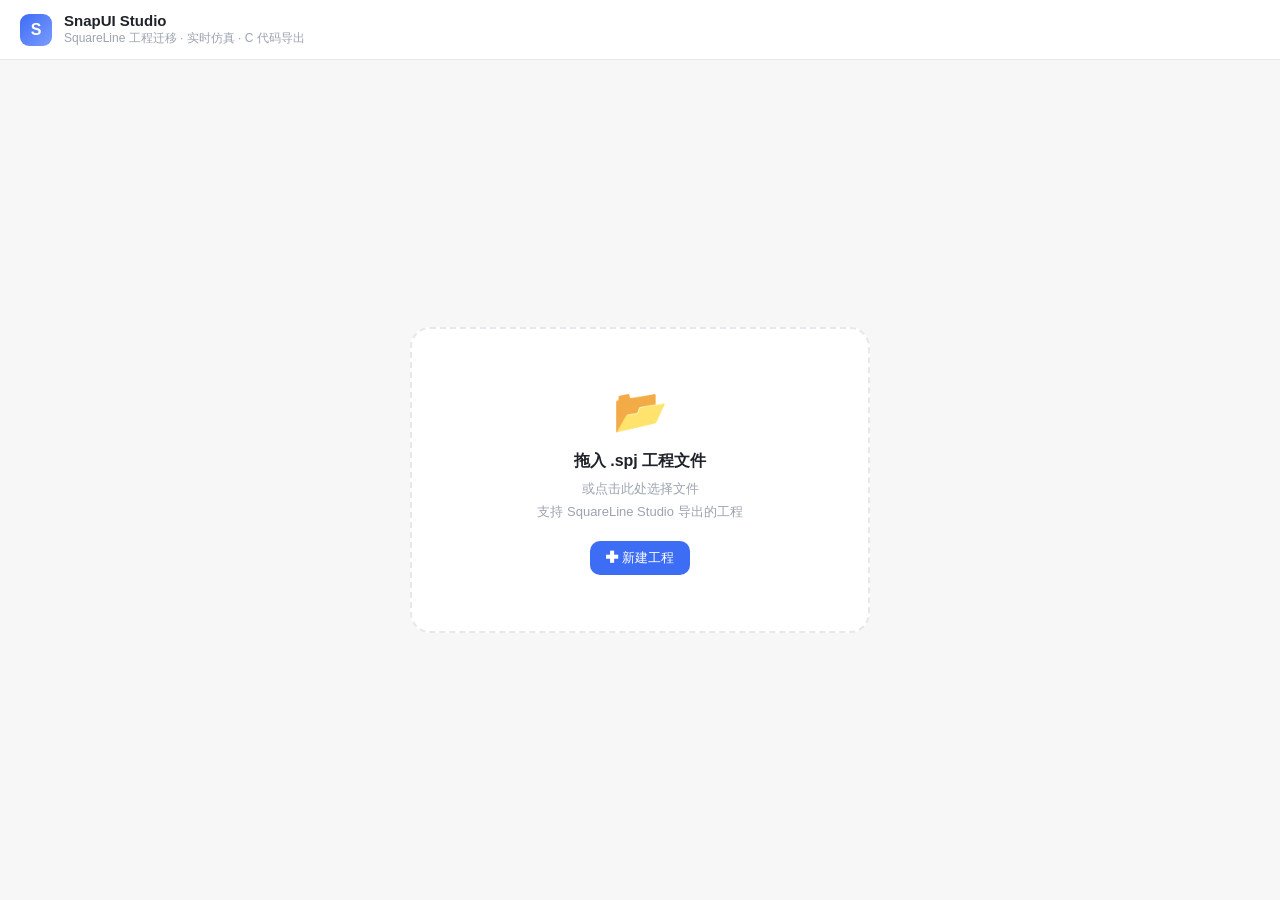
<file: converter/ui/index.html>
<!DOCTYPE html>
<html lang="zh-CN">
<head>
<meta charset="UTF-8">
<meta name="viewport" content="width=device-width, initial-scale=1.0">
<title>SnapUI Studio</title>
<link rel="stylesheet" href="project.css">
<style>
  * { margin: 0; padding: 0; box-sizing: border-box; }
  :root {
    --bg: #f7f7f8;
    --card: #ffffff;
    --border: #e8e8ec;
    --text: #1f2329;
    --text-2: #6b7280;
    --text-3: #9ca3af;
    --accent: #3d6df5;
    --accent-hover: #2f5de0;
    --radius: 14px;
  }
  body {
    font-family: "PingFang SC", "Microsoft YaHei", "Segoe UI", sans-serif;
    background: var(--bg);
    color: var(--text);
    height: 100vh;
    display: flex;
    flex-direction: column;
    overflow: hidden;
    -webkit-user-select: none;
    user-select: none;
  }
  header {
    height: 60px;
    background: var(--card);
    border-bottom: 1px solid var(--border);
    display: flex;
    align-items: center;
    padding: 0 20px;
    gap: 12px;
    flex-shrink: 0;
  }
  .logo {
    width: 32px; height: 32px;
    background: linear-gradient(135deg, #3d6df5, #7b9bff);
    border-radius: 9px;
    display: flex; align-items: center; justify-content: center;
    color: #fff; font-size: 16px; font-weight: 700;
  }
  header h1 { font-size: 15px; font-weight: 600; }
  header .sub { font-size: 12px; color: var(--text-3); margin-top: 1px; }
  .spacer { flex: 1; }
  .btn {
    border: none;
    border-radius: 10px;
    padding: 8px 16px;
    font-size: 13px;
    cursor: pointer;
    transition: all .15s;
    font-family: inherit;
  }
  .btn-primary { background: var(--accent); color: #fff; }
  .btn-primary:hover { background: var(--accent-hover); }
  .btn-ghost { background: transparent; color: var(--text-2); border: 1px solid var(--border); }
  .btn-ghost:hover { background: #f0f0f3; }
  .btn:disabled { opacity: .5; cursor: default; }

  main { flex: 1; display: flex; min-height: 0; }

  /* 空状态 */
  #empty {
    flex: 1; display: flex; align-items: center; justify-content: center;
  }
  .dropzone {
    width: 460px; padding: 56px 40px;
    background: var(--card);
    border: 2px dashed var(--border);
    border-radius: 20px;
    text-align: center;
    cursor: pointer;
    transition: all .2s;
  }
  .dropzone:hover, .dropzone.over { border-color: var(--accent); background: #f5f8ff; }
  .dropzone .icon { font-size: 44px; margin-bottom: 14px; }
  .dropzone .t1 { font-size: 16px; font-weight: 600; margin-bottom: 6px; }
  .dropzone .t2 { font-size: 13px; color: var(--text-3); line-height: 1.7; }

  /* 工作区 */
  #workspace { flex: 1; display: none; min-height: 0; }
  aside {
    width: 240px; background: var(--card); border-right: 1px solid var(--border);
    display: flex; flex-direction: column; flex-shrink: 0;
  }
  .side-sec { padding: 14px 16px; border-bottom: 1px solid var(--border); }
  .side-sec h3 { font-size: 12px; color: var(--text-3); font-weight: 500; margin-bottom: 8px; }
  .info-grid { font-size: 12.5px; line-height: 2; color: var(--text-2); }
  .info-grid b { color: var(--text); font-weight: 500; }
  #pageList { flex: 1; overflow-y: auto; padding: 8px; }
  .page-item {
    padding: 10px 12px; border-radius: 10px; cursor: pointer;
    font-size: 13.5px; display: flex; align-items: center; gap: 8px;
    color: var(--text-2); margin-bottom: 2px;
  }
  .page-item:hover { background: #f3f4f6; }
  .page-item.active { background: #eef3ff; color: var(--accent); font-weight: 500; }
  .page-item .cnt { margin-left: auto; font-size: 11px; color: var(--text-3); }

  #stage { flex: 1; display: flex; flex-direction: column; min-width: 0; }

  /* 工具栏（红框预留区） */
  #toolbar {
    height: 46px; background: var(--card); border-bottom: 1px solid var(--border);
    display: none; align-items: center; gap: 8px; padding: 0 14px; flex-shrink: 0;
  }
  .tool-btn {
    display: inline-flex; align-items: center; gap: 6px;
    border: 1px solid var(--border); background: #fff; color: var(--text-2);
    border-radius: 8px; padding: 6px 12px; font-size: 12.5px; cursor: pointer;
    font-family: inherit; transition: all .15s;
  }
  .tool-btn:hover { background: #f3f4f6; }
  .tool-btn.active { background: #eef3ff; border-color: #c7d7ff; color: var(--accent); }

  /* 总览模式 */
  #overviewWrap {
    flex: 1; display: none; overflow: auto; padding: 24px;
  }
  #overviewGrid { display: grid; gap: 28px; margin: auto; align-content: center; }
  .ov-cell { display: flex; flex-direction: column; align-items: center; gap: 10px; cursor: pointer; }
  .ov-device {
    position: relative; overflow: hidden; background: #111;
    border-radius: 14px; box-shadow: 0 8px 24px rgba(0,0,0,.15), 0 0 0 6px #2a2a2e;
    flex-shrink: 0; transition: box-shadow .15s;
  }
  .ov-device.circle { border-radius: 50%; }
  .ov-cell:hover .ov-device { box-shadow: 0 8px 24px rgba(0,0,0,.15), 0 0 0 6px #3d6df5; }
  .ov-screen { position: relative; transform-origin: 0 0; }
  .ov-name { font-size: 12px; color: var(--text-2); }
  .ov-cell:hover .ov-name { color: var(--accent); }

  #canvasWrap {
    flex: 1; display: flex; align-items: center; justify-content: center;
    overflow: auto; padding: 24px;
  }
  #device {
    background: #111;
    border-radius: 18px;
    box-shadow: 0 12px 40px rgba(0,0,0,.18), 0 0 0 8px #2a2a2e, 0 0 0 10px #3a3a3f;
    position: relative; overflow: hidden; flex-shrink: 0;
  }
  #device.circle { border-radius: 50%; }
  #simCanvas { display: block; box-shadow: 0 12px 40px rgba(0,0,0,.18), 0 0 0 8px #2a2a2e, 0 0 0 10px #3a3a3f; border-radius: 6px; touch-action: none; }
  #simDevice.circle #simCanvas { border-radius: 50%; }
  #simBadge {
    position: absolute; bottom: -34px; left: 50%; transform: translateX(-50%);
    font-size: 11px; color: #9ca3af; white-space: nowrap;
  }
  #screen { position: relative; transform-origin: 0 0; }
  .w { position: absolute; }

  #logbar {
    background: var(--card); border-top: 1px solid var(--border);
    padding: 10px 16px; font-size: 12px; color: var(--text-2);
    font-family: Consolas, monospace; white-space: pre-wrap;
    max-height: 110px; overflow-y: auto; flex-shrink: 0;
    display: none;
  }
  .badge {
    display: inline-block; padding: 2px 8px; border-radius: 20px;
    font-size: 11px; background: #eef3ff; color: var(--accent);
  }
</style>
</head>
<body>
<header>
  <div class="logo">S</div>
  <div>
    <h1>SnapUI Studio</h1>
    <div class="sub">SquareLine 工程迁移 · 实时仿真 · C 代码导出</div>
  </div>
  <div class="spacer"></div>
  <span class="badge" id="verBadge" style="display:none"></span>
  <button class="btn btn-ghost" id="btnImport" style="display:none">重新导入</button>
  <button class="btn btn-ghost" id="btnSaveProj" style="display:none">保存工程</button>
  <button class="btn" id="btnSim" style="display:none;background:#ff7a1a;color:#fff">▶ 实时仿真</button>
  <button class="btn btn-primary" id="btnExportJson" style="display:none">导出中间 JSON</button>
  <button class="btn btn-primary" id="btnExportC" style="display:none">导出 C 工程</button>
</header>

<main>
  <div id="empty">
    <div class="dropzone" id="dropzone">
      <div class="icon">📂</div>
      <div class="t1">拖入 .spj 工程文件</div>
      <div class="t2">或点击此处选择文件<br>支持 SquareLine Studio 导出的工程</div>
      <div style="margin-top:18px">
        <button class="btn btn-primary" id="btnNewProj">✚ 新建工程</button>
      </div>
    </div>
  </div>

  <!-- 槽位编辑器（新建工程模式） -->
  <div id="projWorkspace">
    <div id="palette"></div>
    <div id="projStage">
      <div id="projWrap">
        <div id="projDevice"><div id="projScreen"></div></div>
      </div>
    </div>
    <aside style="width:200px;border-left:none;border-right:1px solid var(--border)">
      <div class="side-sec">
        <h3>屏幕</h3>
      </div>
      <div id="projPageList" style="flex:1;overflow-y:auto;padding:8px"></div>
    </aside>
    <div id="propPanel"></div>
  </div>

  <div id="workspace">
    <aside>
      <div class="side-sec">
        <h3>工程信息</h3>
        <div class="info-grid" id="projInfo"></div>
      </div>
      <div class="side-sec" style="padding-bottom:6px">
        <h3>屏幕</h3>
      </div>
      <div id="pageList"></div>
    </aside>
    <div id="stage">
      <div id="toolbar">
        <button class="tool-btn" id="btnOverview" title="切换 总览 / 单屏">▦ 总览</button>
        <span style="font-size:12px;color:var(--text-3)" id="toolbarHint"></span>
      </div>
      <div id="overviewWrap"><div id="overviewGrid"></div></div>
      <div id="canvasWrap">
        <div id="device"><div id="screen"></div></div>
        <div id="simDevice" style="display:none;position:relative">
          <canvas id="simCanvas"></canvas>
          <div id="simBadge">实时仿真 · LVGL 9.5 内核</div>
        </div>
      </div>
    </div>
  </div>
</main>

<div id="logbar"></div>

<!-- 新建工程对话框 -->
<div id="newDlg" class="dlg-mask">
  <div class="dlg">
    <h3>新建工程</h3>
    <div class="dlg-sec">分辨率</div>
    <div id="sizeOpts" class="opt-row"></div>
    <div class="dlg-sec">形状</div>
    <div id="shapeOpts" class="opt-row"></div>
    <div class="dlg-btns">
      <button class="btn btn-ghost" id="dlgCancel">取消</button>
      <button class="btn btn-primary" id="dlgCreate">创建</button>
    </div>
  </div>
</div>

<script src="registry.js"></script>
<script src="project.js"></script>
<script>
/* ============ SPJ 解析器 ============ */
function prop(node, t) { return (node.properties || []).find(p => p.strtype === t); }
function pval(node, t) {
  const p = prop(node, t);
  if (!p) return undefined;
  return p.strval ?? p.intarray ?? p.floatval ?? p.flags;
}
function parseStyle(node, t) {
  const p = prop(node, t);
  const def = {};
  if (!p) return def;
  for (const state of p.childs || []) {
    if ((state.strval ?? "DEFAULT") !== "DEFAULT") continue;
    for (const f of state.childs || []) {
      const key = (f.strtype || "").split("/").pop();
      if (key === "Bg_Color" && f.intarray) def.bgColor = f.intarray;
      else if (key === "Radius" && f.intarray) def.radius = f.intarray[0];
      else if (key === "Text_Color" && f.intarray) def.textColor = f.intarray;
      else if (key === "Border_Color" && f.intarray) def.borderColor = f.intarray;
      else if (key === "Border_Width" && f.intarray) def.borderWidth = f.intarray[0];
      else if (key === "Bg_Image" && f.strval) def.bgImage = f.strval;
    }
  }
  return def;
}
const ANCHORS = {
  TOP_LEFT: [0,0], TOP_MID: [.5,0], TOP_RIGHT: [1,0],
  LEFT_MID: [0,.5], CENTER: [.5,.5], RIGHT_MID: [1,.5],
  BOTTOM_LEFT: [0,1], BOTTOM_MID: [.5,1], BOTTOM_RIGHT: [1,1],
};
function alignOffset(node, pw, ph, w, h) {
  const align = pval(node, "OBJECT/Align") || "TOP_LEFT";
  const pos = pval(node, "OBJECT/Position") || [0, 0];
  const a = ANCHORS[align] || ANCHORS.TOP_LEFT;
  return [a[0]*pw - a[0]*w + (pos[0]||0), a[1]*ph - a[1]*h + (pos[1]||0)];
}
function parseWidget(node, pw, ph) {
  const type = node.saved_objtypeKey || "UNKNOWN";
  if (type === "STARTEVENTS") return null;
  const size = pval(node, "OBJECT/Size") || [50, 30];
  const [x, y] = alignOffset(node, pw, ph, size[0]||50, size[1]||30);
  const w = {
    type, name: pval(node, "OBJECT/Name") || type,
    x, y, w: size[0]||50, h: size[1]||30,
    align: pval(node, "OBJECT/Align") || "TOP_LEFT",
    posOffset: pval(node, "OBJECT/Position") || [0, 0],
    style: parseStyle(node, type + "/Style_main"),
    children: [],
  };
  if (type === "LABEL") w.text = pval(node, "LABEL/Text");
  if (type === "BUTTON") w.text = pval(node, "BUTTON/Text");
  if (type === "ARC" || type === "SLIDER") {
    w.range = pval(node, type + "/Range");
    w.value = pval(node, type + "/Value");
  }
  if (type === "IMAGE") {
    w.asset = pval(node, "IMAGE/Asset");
    w.pivot = pval(node, "IMAGE/Pivot");
    w.rotation = pval(node, "IMAGE/Rotation");
    w.scale = pval(node, "IMAGE/Scale");
  }
  for (const c of node.children || []) {
    const cw = parseWidget(c, w.w, w.h);
    if (cw) w.children.push(cw);
  }
  return w;
}
function parseSpj(json) {
  const info = json.info || {};
  const W = info.width || 800, H = info.height || 480;
  const pages = [];
  for (const screen of (json.root && json.root.children) || []) {
    if (!screen.isPage) continue;
    const page = {
      name: String(pval(screen, "SCREEN/Screen") || pval(screen, "OBJECT/Name") || "Screen"),
      widgets: [],
      bgColor: parseStyle(screen, "SCREEN/Style_main").bgColor,
    };
    for (const c of screen.children || []) {
      const w = parseWidget(c, W, H);
      if (w) page.widgets.push(w);
    }
    pages.push(page);
  }
  return { editorVersion: info.editor_version || "", width: W, height: H,
           shape: info.shape || "RECT", pages };
}

/* ============ 渲染器 ============ */
function rgba(c, fb) { return c ? `rgba(${c[0]},${c[1]},${c[2]},${(c[3]??255)/255})` : (fb || "transparent"); }

function renderWidget(w, pw, ph) {
  const el = document.createElement("div");
  el.className = "w";
  const autoSize = w.w <= 1 || w.h <= 1;  /* size [1,1] = LV_SIZE_CONTENT */
  if (autoSize) {
    el.dataset.autosize = "1";
    el.dataset.align = w.align || "TOP_LEFT";
    el.dataset.offset = JSON.stringify(w.posOffset || [0, 0]);
    el.dataset.pw = pw; el.dataset.ph = ph;
    el.style.visibility = "hidden";  /* 测量完再显示 */
  } else {
    el.style.left = w.x + "px";
    el.style.top = w.y + "px";
  }
  if (!autoSize || w.w > 1) el.style.width = w.w + "px";
  if (!autoSize || w.h > 1) el.style.height = w.h + "px";
  const s = w.style || {};
  switch (w.type) {
    case "LABEL": {
      el.style.color = rgba(s.textColor, "#fff");
      el.style.fontSize = Math.min(w.h > 1 ? w.h : 16, 28) + "px";
      el.style.whiteSpace = "nowrap";
      el.style.lineHeight = "1.2";
      el.textContent = w.text || "";
      break;
    }
    case "BUTTON": {
      el.style.background = rgba(s.bgColor, "#2196f3");
      el.style.borderRadius = (s.radius ?? 8) + "px";
      el.style.display = "flex"; el.style.alignItems = "center"; el.style.justifyContent = "center";
      if (!w.children.length && w.text) {
        el.style.color = rgba(s.textColor, "#fff");
        el.style.fontSize = "14px";
        el.textContent = w.text;
      }
      break;
    }
    case "ARC": {
      const [min, max] = w.range || [0, 100];
      const ratio = ((w.value ?? min) - min) / ((max - min) || 1);
      const r = Math.min(w.w, w.h) / 2 - 8;
      const cx = w.w / 2, cy = w.h / 2, circ = 2 * Math.PI * r;
      el.innerHTML = `<svg width="${w.w}" height="${w.h}">
        <circle cx="${cx}" cy="${cy}" r="${r}" fill="none" stroke="rgba(255,255,255,.15)" stroke-width="10"/>
        <circle cx="${cx}" cy="${cy}" r="${r}" fill="none" stroke="${rgba(s.bgColor, "#2196f3")}" stroke-width="10"
          stroke-linecap="round" stroke-dasharray="${circ * ratio * .75} ${circ}" transform="rotate(135 ${cx} ${cy})"/>
      </svg>`;
      break;
    }
    case "SLIDER": {
      const [min, max] = w.range || [0, 100];
      const ratio = ((w.value ?? min) - min) / ((max - min) || 1);
      el.style.display = "flex"; el.style.alignItems = "center";
      el.innerHTML = `<div style="width:100%;height:6px;border-radius:3px;background:rgba(255,255,255,.2);position:relative">
        <div style="position:absolute;left:0;top:0;bottom:0;border-radius:3px;background:#60a5fa;width:${ratio*100}%"></div>
        <div style="position:absolute;top:50%;width:16px;height:16px;border-radius:50%;background:#fff;transform:translate(-50%,-50%);left:${ratio*100}%;box-shadow:0 1px 3px rgba(0,0,0,.4)"></div>
      </div>`;
      break;
    }
    case "CHART": {
      el.style.background = rgba(s.bgColor, "rgba(255,255,255,.06)");
      el.style.borderRadius = (s.radius ?? 4) + "px";
      el.innerHTML = `<svg width="100%" height="100%" preserveAspectRatio="none" viewBox="0 0 100 50">
        <polyline points="0,40 15,32 30,36 45,22 60,28 75,14 90,20 100,10" fill="none" stroke="#34d399" stroke-width="2"/></svg>`;
      break;
    }
    case "SWITCH": {
      el.style.borderRadius = w.h / 2 + "px";
      el.style.background = "#6b7280";
      el.innerHTML = `<div style="position:absolute;top:2px;left:2px;width:${w.h-4}px;height:${w.h-4}px;background:#fff;border-radius:50%"></div>`;
      break;
    }
    case "IMAGE": {
      const img = document.createElement("img");
      if (el.dataset.autosize) {  /* 自然尺寸 */
        img.style.display = "block";
      } else {
        img.style.width = "100%"; img.style.height = "100%";
        img.style.objectFit = "contain";
      }
      const deg = (w.rotation || 0) / 10;
      if (deg) img.style.transform = `rotate(${deg}deg)`;
      img.onload = () => fixAutosizeAll();  /* 图片加载后重算锚定 */
      if (w.asset) {
        window.pywebview.api.get_asset(w.asset).then(url => {
          if (url) img.src = url;
          else { el.style.background = "rgba(255,255,255,.1)"; el.textContent = "🖼"; }
          fixAutosizeAll();
        });
      }
      el.appendChild(img);
      break;
    }
    default: {
      el.style.background = rgba(s.bgColor, "transparent");
      if (s.bgImage) {
        window.pywebview.api.get_asset(s.bgImage).then(url => {
          if (url) { el.style.backgroundImage = `url(${url})`; el.style.backgroundSize = "cover"; }
          fixAutosizeAll();
        });
      }
      el.style.borderRadius = (s.radius ?? 4) + "px";
      if (s.bgColor || s.bgImage) {
        el.style.display = "flex"; el.style.alignItems = "center"; el.style.justifyContent = "center";
        el.style.color = "rgba(255,255,255,.6)"; el.style.fontSize = "11px";
      }
    }
  }
  for (const c of w.children || []) el.appendChild(renderWidget(c, w.w > 1 ? w.w : 0, w.h > 1 ? w.h : 0));
  return el;
}

/* 自适应组件：按 LVGL 语义先量内容尺寸再锚定（root 为某个荧幕容器） */
function fixAutosize(root) {
  root = root || $("screen");
  const scale = root.style.transform ? parseFloat(root.style.transform.replace(/[^0-9.]/g, "")) : 1;
  root.querySelectorAll("[data-autosize]").forEach(el => {
    const rw = el.offsetWidth, rh = el.offsetHeight;
    const a = ANCHORS[el.dataset.align] || ANCHORS.TOP_LEFT;
    const [ox, oy] = JSON.parse(el.dataset.offset);
    const pw = parseFloat(el.dataset.pw), ph = parseFloat(el.dataset.ph);
    el.style.left = (a[0] * pw - a[0] * rw + ox) + "px";
    el.style.top = (a[1] * ph - a[1] * rh + oy) + "px";
    el.style.visibility = "visible";
  });
}
function fixAutosizeAll() {
  if ($("screen")) fixAutosize($("screen"));
  document.querySelectorAll(".ov-screen").forEach(fixAutosize);
}

/* ============ 应用逻辑 ============ */
let project = null;
let pageIdx = 0;

const $ = id => document.getElementById(id);

function log(msg) {
  const bar = $("logbar");
  bar.style.display = "block";
  bar.textContent += (bar.textContent ? "\n" : "") + msg;
  bar.scrollTop = bar.scrollHeight;
}

function showPage(i) {
  pageIdx = i;
  if (sim) { sim.ex.sim_show_page(i); return; }
  document.querySelectorAll(".page-item").forEach((el, j) => el.classList.toggle("active", j === i));
  const page = project.pages[i];
  const dev = $("device");
  const wrap = $("canvasWrap");
  const scale = Math.min(1, (wrap.clientWidth - 60) / project.width, (wrap.clientHeight - 60) / project.height);
  dev.style.width = project.width * scale + "px";
  dev.style.height = project.height * scale + "px";
  dev.classList.toggle("circle", project.shape === "CIRCLE");
  dev.style.background = rgba(page.bgColor, "#111");
  const scr = $("screen");
  scr.style.transform = `scale(${scale})`;
  scr.style.width = project.width + "px";
  scr.style.height = project.height + "px";
  scr.innerHTML = "";
  for (const w of page.widgets) scr.appendChild(renderWidget(w, project.width, project.height));
  requestAnimationFrame(fixAutosizeAll);
}

/* ============ 总览 / 单屏 视图 ============ */
let viewMode = "single";  /* single | overview */

function setViewMode(mode) {
  viewMode = mode;
  const ov = mode === "overview";
  $("btnOverview").classList.toggle("active", ov);
  $("toolbarHint").textContent = ov ? "点击任意屏幕进入单屏编辑" : "";
  $("overviewWrap").style.display = ov ? "flex" : "none";
  $("canvasWrap").style.display = ov ? "none" : "flex";
  if (ov) {
    /* 切到总览时暂停仿真画面展示，回到单屏可继续 */
    if (sim) $("simDevice").style.display = "none";
    renderOverview();
  } else {
    if (sim) $("simDevice").style.display = "block";
    showPage(pageIdx);
  }
}
$("btnOverview").onclick = () => setViewMode(viewMode === "overview" ? "single" : "overview");

/* 多荧幕自动吸附排版：按可用区域宽高比决定列数，所有屏幕等比缩放对齐网格 */
function renderOverview() {
  const grid = $("overviewGrid");
  grid.innerHTML = "";
  const wrap = $("overviewWrap");
  const n = project.pages.length;
  if (!n) return;
  const aw = Math.max(200, wrap.clientWidth - 48);
  const ah = Math.max(200, wrap.clientHeight - 48);
  const cols = Math.min(n, Math.max(1, Math.round(Math.sqrt(n * aw / ah))));
  const rows = Math.ceil(n / cols);
  grid.style.gridTemplateColumns = `repeat(${cols}, auto)`;
  const gap = 28, nameH = 22;
  const scale = Math.min(1,
    (aw - (cols - 1) * gap) / cols / project.width,
    (ah - (rows - 1) * gap - nameH * rows) / rows / project.height);
  project.pages.forEach((p, i) => {
    const cell = document.createElement("div");
    cell.className = "ov-cell";
    const dev = document.createElement("div");
    dev.className = "ov-device" + (project.shape === "CIRCLE" ? " circle" : "");
    dev.style.width = project.width * scale + "px";
    dev.style.height = project.height * scale + "px";
    dev.style.background = rgba(p.bgColor, "#111");
    const scr = document.createElement("div");
    scr.className = "ov-screen";
    scr.style.width = project.width + "px";
    scr.style.height = project.height + "px";
    scr.style.transform = `scale(${scale})`;
    for (const w of p.widgets) scr.appendChild(renderWidget(w, project.width, project.height));
    dev.appendChild(scr);
    cell.appendChild(dev);
    const nm = document.createElement("div");
    nm.className = "ov-name";
    nm.textContent = `${p.name} · ${countWidgets(p.widgets)} 组件`;
    cell.appendChild(nm);
    cell.onclick = () => { pageIdx = i; setViewMode("single"); };
    grid.appendChild(cell);
  });
  requestAnimationFrame(fixAutosizeAll);
}

function loadProject(json) {
  project = parseSpj(json);
  Proj.project = null; Proj.slotDefs = null;
  $("projWorkspace").style.display = "none";
  $("propPanel").style.display = "none";
  $("empty").style.display = "none";
  $("workspace").style.display = "flex";
  $("btnOverview").style.display = "";
  $("btnSaveProj").style.display = "none";
  $("btnImport").style.display = "";
  $("btnSaveProj").style.display = "";
  $("btnSim").style.display = "";
  $("btnExportJson").style.display = "";
  $("btnExportC").style.display = "";
  $("verBadge").style.display = "";
  $("verBadge").textContent = "SquareLine " + (project.editorVersion || "?");
  $("toolbar").style.display = "flex";
  viewMode = "single";
  $("btnOverview").classList.remove("active");
  $("overviewWrap").style.display = "none";
  $("canvasWrap").style.display = "flex";
  $("projInfo").innerHTML =
    `分辨率 <b>${project.width} × ${project.height}</b><br>` +
    `形状 <b>${project.shape === "CIRCLE" ? "圆形" : "矩形"}</b><br>` +
    `屏幕数 <b>${project.pages.length}</b>`;
  const list = $("pageList");
  list.innerHTML = "";
  project.pages.forEach((p, i) => {
    const el = document.createElement("div");
    el.className = "page-item";
    el.innerHTML = `<span>🖥</span> ${p.name} <span class="cnt">${countWidgets(p.widgets)}</span>`;
    el.onclick = () => { pageIdx = i; setViewMode("single"); };
    list.appendChild(el);
  });
  showPage(0);
  log(`✅ 解析完成：${project.pages.length} 个屏幕，共 ${project.pages.reduce((n, p) => n + countWidgets(p.widgets), 0)} 个组件`);
}
function countWidgets(ws) {
  return ws.reduce((n, w) => n + 1 + countWidgets(w.children || []), 0);
}

/* 导入 */
async function doImport() {
  try {
    const res = await window.pywebview.api.pick_spj();
    if (!res) return;
    loadProject(JSON.parse(res.content));
  } catch (e) {
    log("❌ 导入失败：" + e);
  }
}
$("dropzone").onclick = doImport;
$("btnImport").onclick = doImport;

/* 拖拽导入 */
document.body.ondragover = e => { e.preventDefault(); $("dropzone").classList.add("over"); };
document.body.ondragleave = () => $("dropzone").classList.remove("over");
document.body.ondrop = async e => {
  e.preventDefault();
  $("dropzone").classList.remove("over");
  const f = e.dataTransfer.files[0];
  if (!f) return;
  try {
    loadProject(JSON.parse(await f.text()));
  } catch (err) {
    log("❌ 不是有效的 .spj 文件");
  }
};

/* ============ WASM 实时仿真引擎 ============ */
let sim = null;  /* {exports, fbPtr, w, h, ctx} */

async function startSim() {
  if (viewMode === "overview") setViewMode("single");
  log("⏳ 正在生成代码并编译 WASM 仿真内核…");
  $("btnSim").disabled = true;
  try {
    const r = await window.pywebview.api.simulate_wasm(JSON.stringify(project));
    const bytes = Uint8Array.from(atob(r.wasm), c => c.charCodeAt(0));
    const { instance } = await WebAssembly.instantiate(bytes, {});
    const ex = instance.exports;
    const w = project.width, h = project.height;
    if (ex.sim_init(w, h) !== 0) throw new Error("仿真内存初始化失败");
    sim = { ex, fbPtr: ex.sim_fb(), w, h };

    const cv = $("simCanvas");
    cv.width = w; cv.height = h;
    const wrap = $("canvasWrap");
    const scale = Math.min(2, (wrap.clientWidth - 60) / w, (wrap.clientHeight - 60) / h);
    cv.style.width = w * scale + "px";
    cv.style.height = h * scale + "px";
    sim.ctx = cv.getContext("2d");
    sim.scale = scale;

    /* 显示仿真画布，隐藏静态预览 */
    $("device").style.display = "none";
    const sd = $("simDevice");
    sd.style.display = "block";
    sd.classList.toggle("circle", project.shape === "CIRCLE");

    let down = false;
    const toSim = e => {
      const r = cv.getBoundingClientRect();
      return [Math.round((e.clientX - r.left) / r.width * w),
              Math.round((e.clientY - r.top) / r.height * h)];
    };
    cv.onpointerdown = e => { down = true; const [x, y] = toSim(e); ex.sim_mouse(x, y, 1); cv.setPointerCapture(e.pointerId); };
    cv.onpointermove = e => { const [x, y] = toSim(e); ex.sim_mouse(x, y, down ? 1 : 0); };
    cv.onpointerup = e => { down = false; const [x, y] = toSim(e); ex.sim_mouse(x, y, 0); };

    setInterval(() => {
      try {
        if (sim.ex.sim_step(20)) {
          const px = new Uint8ClampedArray(sim.ex.memory.buffer, sim.fbPtr, sim.w * sim.h * 4);
          sim.ctx.putImageData(new ImageData(px, sim.w, sim.h), 0, 0);
        }
      } catch (err) { /* 内存增长导致的瞬时异常忽略 */ }
    }, 30);

    log("✅ 实时仿真已启动：点击/拖动即真实交互，左滑右滑切换屏幕");
  } catch (e) {
    log("❌ 仿真失败：" + (e.message || e));
  } finally {
    $("btnSim").disabled = false;
  }
}

$("btnSim").onclick = startSim;

$("btnExportJson").onclick = async () => {
  const r = await window.pywebview.api.save_text("camera-ui.json", JSON.stringify(project, null, 2));
  log(r ? "✅ 中间 JSON 已导出：" + r : "已取消");
};
$("btnExportC").onclick = async () => {
  log("⏳ 正在生成 C 代码并编译验证…");
  $("btnExportC").disabled = true;
  try {
    const r = await window.pywebview.api.export_c(JSON.stringify(project));
    log(r.log);
  } catch (e) {
    log("❌ 导出失败：" + e);
  } finally {
    $("btnExportC").disabled = false;
  }
};

window.addEventListener("resize", () => {
  if (!project && !Proj.project) return;
  if (viewMode === "overview") renderOverview();
  else if (Proj.project) renderProjCanvas();
  else showPage(pageIdx);
});

/* ============ 新建工程模式入口 ============ */
$("btnNewProj").onclick = openNewDialog;
$("btnSaveProj").onclick = saveProject;
P$("projWrap").onclick = e => {
  if (e.target === P$("projWrap")) { Proj.selected = null; renderPropPanel();
    document.querySelectorAll("#projScreen .chip").forEach(el => el.classList.remove("selected")); }
};

/* 拖入 .json 工程文件 */
document.body.ondrop = async e => {
  e.preventDefault();
  $("dropzone").classList.remove("over");
  const f = e.dataTransfer.files[0];
  if (!f) return;
  try {
    const json = JSON.parse(await f.text());
    if (json.format === "snapui@1") { loadProjectJson(json); return; }
    loadProject(json);
  } catch (err) {
    log("❌ 不是有效的工程文件");
  }
};
</script>
</body>
</html>
</file>
<file: converter/ui/project.css>
/* 槽位编辑器（新建工程模式）样式 */

#projWorkspace { flex: 1; display: none; min-height: 0; }

/* 组件面板 */
#palette {
  width: 176px; background: var(--card); border-right: 1px solid var(--border);
  display: flex; flex-direction: column; flex-shrink: 0;
}
#palette h3 {
  font-size: 12px; color: var(--text-3); font-weight: 500;
  padding: 14px 14px 8px;
}
.pal-item {
  margin: 0 10px 6px; padding: 8px 10px; border-radius: 10px;
  border: 1px solid var(--border); background: #fff; cursor: grab;
  display: flex; align-items: center; gap: 8px; font-size: 12.5px;
  color: var(--text); transition: all .12s;
}
.pal-item:hover { border-color: var(--accent); background: #f5f8ff; }
.pal-item:active { cursor: grabbing; }
.pal-item .pi {
  width: 22px; height: 22px; border-radius: 6px; flex-shrink: 0;
  background: #eef3ff; color: var(--accent); font-size: 12px;
  display: flex; align-items: center; justify-content: center; font-weight: 600;
}
.pal-item .pn { flex: 1; }
.pal-item .pd { display: none; }

/* 中央画布：槽位容器 */
#projStage { flex: 1; display: flex; flex-direction: column; min-width: 0; }
#projWrap {
  flex: 1; display: flex; align-items: center; justify-content: center;
  overflow: auto; padding: 24px;
}
#projDevice {
  background: #111; border-radius: 18px; position: relative; flex-shrink: 0;
  box-shadow: 0 12px 40px rgba(0,0,0,.18), 0 0 0 8px #2a2a2e, 0 0 0 10px #3a3a3f;
}
#projDevice.circle { border-radius: 50%; }
#projScreen { position: relative; transform-origin: 0 0; }

/* 槽位 */
.slot {
  position: absolute; border: 1.5px dashed rgba(255,255,255,.22); border-radius: 8px;
  display: flex; transition: border-color .15s, background .15s, box-shadow .15s;
}
.slot.flow-row { flex-direction: row; }
.slot.flow-column { flex-direction: column; }
.slot.slot-idle:hover { border-color: rgba(255,255,255,.45); }
.slot.slot-hot {
  border: 1.5px solid var(--accent); background: rgba(61,109,245,.14);
  box-shadow: 0 0 0 3px rgba(61,109,245,.25);
}
.slot.slot-dim { border-color: rgba(255,255,255,.08); }
.slot.slot-full { border-color: rgba(248,113,113,.5); }
.slot-label {
  position: absolute; top: -18px; left: 2px; font-size: 10px;
  color: rgba(255,255,255,.45); white-space: nowrap; pointer-events: none;
}
.slot-empty-hint {
  margin: auto; font-size: 11px; color: rgba(255,255,255,.28); pointer-events: none;
}

/* 槽内组件 */
.chip {
  border-radius: 8px; display: flex; align-items: center; justify-content: center;
  cursor: grab; position: relative; overflow: hidden; flex-shrink: 0;
  border: 1.5px solid transparent; transition: border-color .12s, transform .12s;
}
.chip:hover { border-color: rgba(255,255,255,.5); }
.chip.selected { border-color: var(--accent); box-shadow: 0 0 0 2px rgba(61,109,245,.4); }
.chip:active { cursor: grabbing; }

/* 幽灵（拖动跟随） */
#ghost {
  position: fixed; pointer-events: none; z-index: 99; opacity: .75;
  border-radius: 8px; transform: translate(-50%, -50%);
  box-shadow: 0 8px 20px rgba(0,0,0,.35); display: none;
}

/* 属性面板 */
#propPanel {
  width: 220px; background: var(--card); border-left: 1px solid var(--border);
  display: none; flex-direction: column; flex-shrink: 0;
}
#propPanel h3 { font-size: 12px; color: var(--text-3); font-weight: 500; padding: 14px 14px 8px; }
.prop-row { padding: 6px 14px; font-size: 12.5px; }
.prop-row label { display: block; color: var(--text-2); margin-bottom: 4px; }
.prop-row input[type=text], .prop-row input[type=number], .prop-row select {
  width: 100%; padding: 6px 8px; border: 1px solid var(--border);
  border-radius: 8px; font-size: 12.5px; font-family: inherit; outline: none;
}
.prop-row input:focus, .prop-row select:focus { border-color: var(--accent); }
.prop-btns { padding: 10px 14px; display: flex; gap: 8px; }
.prop-del {
  flex: 1; border: none; border-radius: 8px; padding: 7px 0; font-size: 12.5px;
  background: #fef2f2; color: #dc2626; cursor: pointer; font-family: inherit;
}
.prop-del:hover { background: #fee2e2; }

/* 新建工程对话框 */
.dlg-mask {
  position: fixed; inset: 0; background: rgba(0,0,0,.35);
  display: none; align-items: center; justify-content: center; z-index: 50;
}
.dlg {
  width: 340px; background: #fff; border-radius: 14px; padding: 20px;
  box-shadow: 0 20px 60px rgba(0,0,0,.25);
}
.dlg h3 { font-size: 15px; margin-bottom: 4px; }
.dlg-sec { font-size: 12px; color: var(--text-3); margin: 14px 0 8px; }
.opt-row { display: flex; gap: 8px; flex-wrap: wrap; }
.opt {
  border: 1px solid var(--border); border-radius: 8px; padding: 7px 12px;
  font-size: 12.5px; cursor: pointer; background: #fff; font-family: inherit;
}
.opt:hover { background: #f3f4f6; }
.opt.active { border-color: var(--accent); background: #eef3ff; color: var(--accent); }
.dlg-btns { display: flex; justify-content: flex-end; gap: 8px; margin-top: 20px; }
</file>
